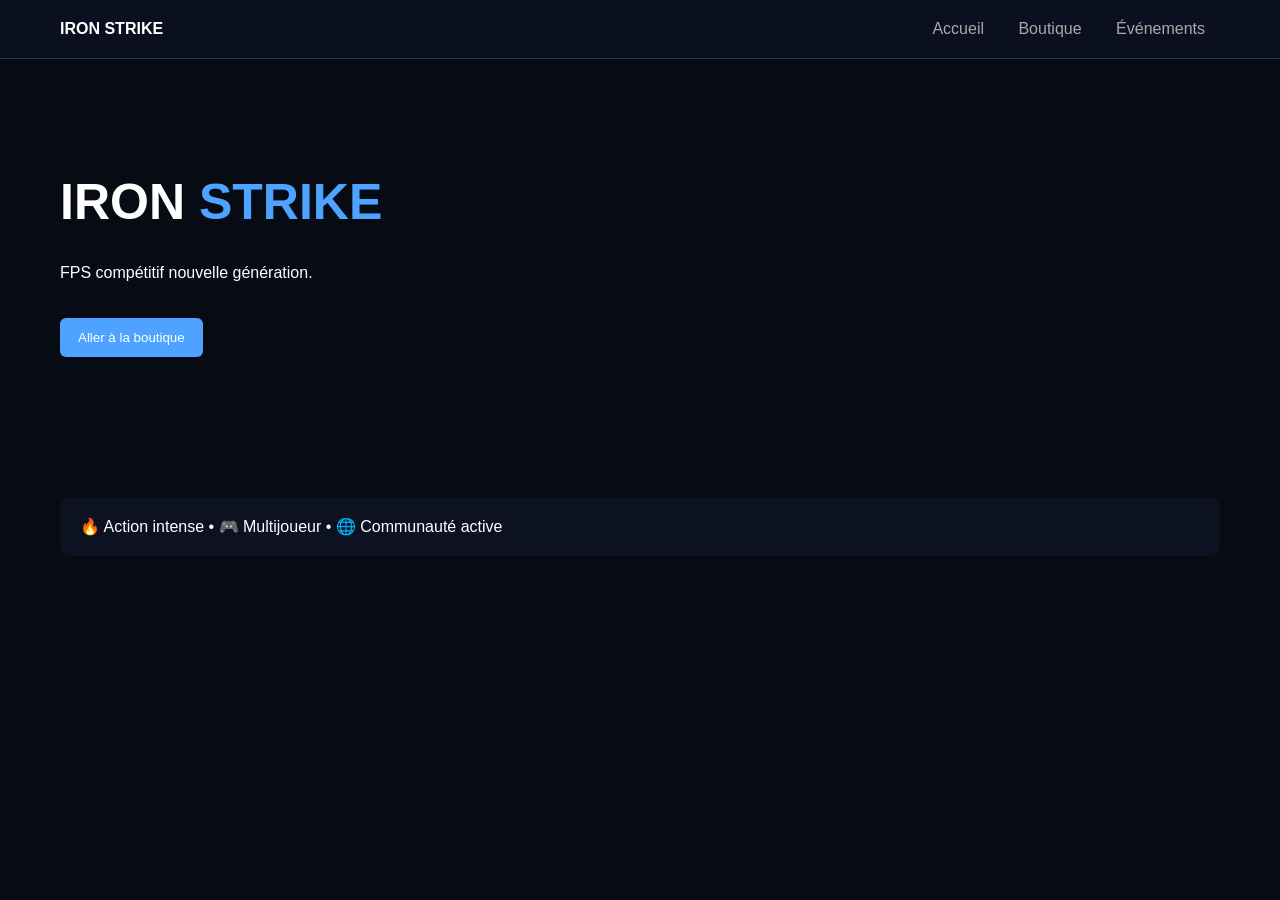
<file: public/index.html>
<!DOCTYPE html>
<html lang="fr">
<head>
<meta charset="UTF-8">
<meta name="viewport" content="width=device-width, initial-scale=1.0">
<title>Iron Strike</title>

<style>
body{
margin:0;
font-family:Arial;
background:#070b14;
color:white;
}

.nav{
display:flex;
justify-content:space-between;
padding:20px 60px;
background:#0a1020;
border-bottom:1px solid #1e3a5f;
}

.nav a{
color:#aaa;
margin:0 15px;
text-decoration:none;
}

.nav a:hover{color:#4da3ff;}

.hero{
padding:80px 60px;
}

.hero h1{
font-size:50px;
}

.hero span{color:#4da3ff;}

.btn{
background:#4da3ff;
padding:12px 18px;
border:none;
color:white;
border-radius:6px;
cursor:pointer;
margin-top:20px;
}

.card{
background:#0c1222;
padding:20px;
margin:60px;
border-radius:12px;
}
</style>
</head>

<body>

<div class="nav">
<div><b>IRON STRIKE</b></div>

<div>
<a href="index.html">Accueil</a>
<a href="shop.html">Boutique</a>
<a href="#">Événements</a>
</div>
</div>

<div class="hero">
<h1>IRON <span>STRIKE</span></h1>
<p>FPS compétitif nouvelle génération.</p>

<a href="shop.html">
<button class="btn">Aller à la boutique</button>
</a>
</div>

<div class="card">
🔥 Action intense • 🎮 Multijoueur • 🌐 Communauté active
</div>

</body>
</html>
</file>
